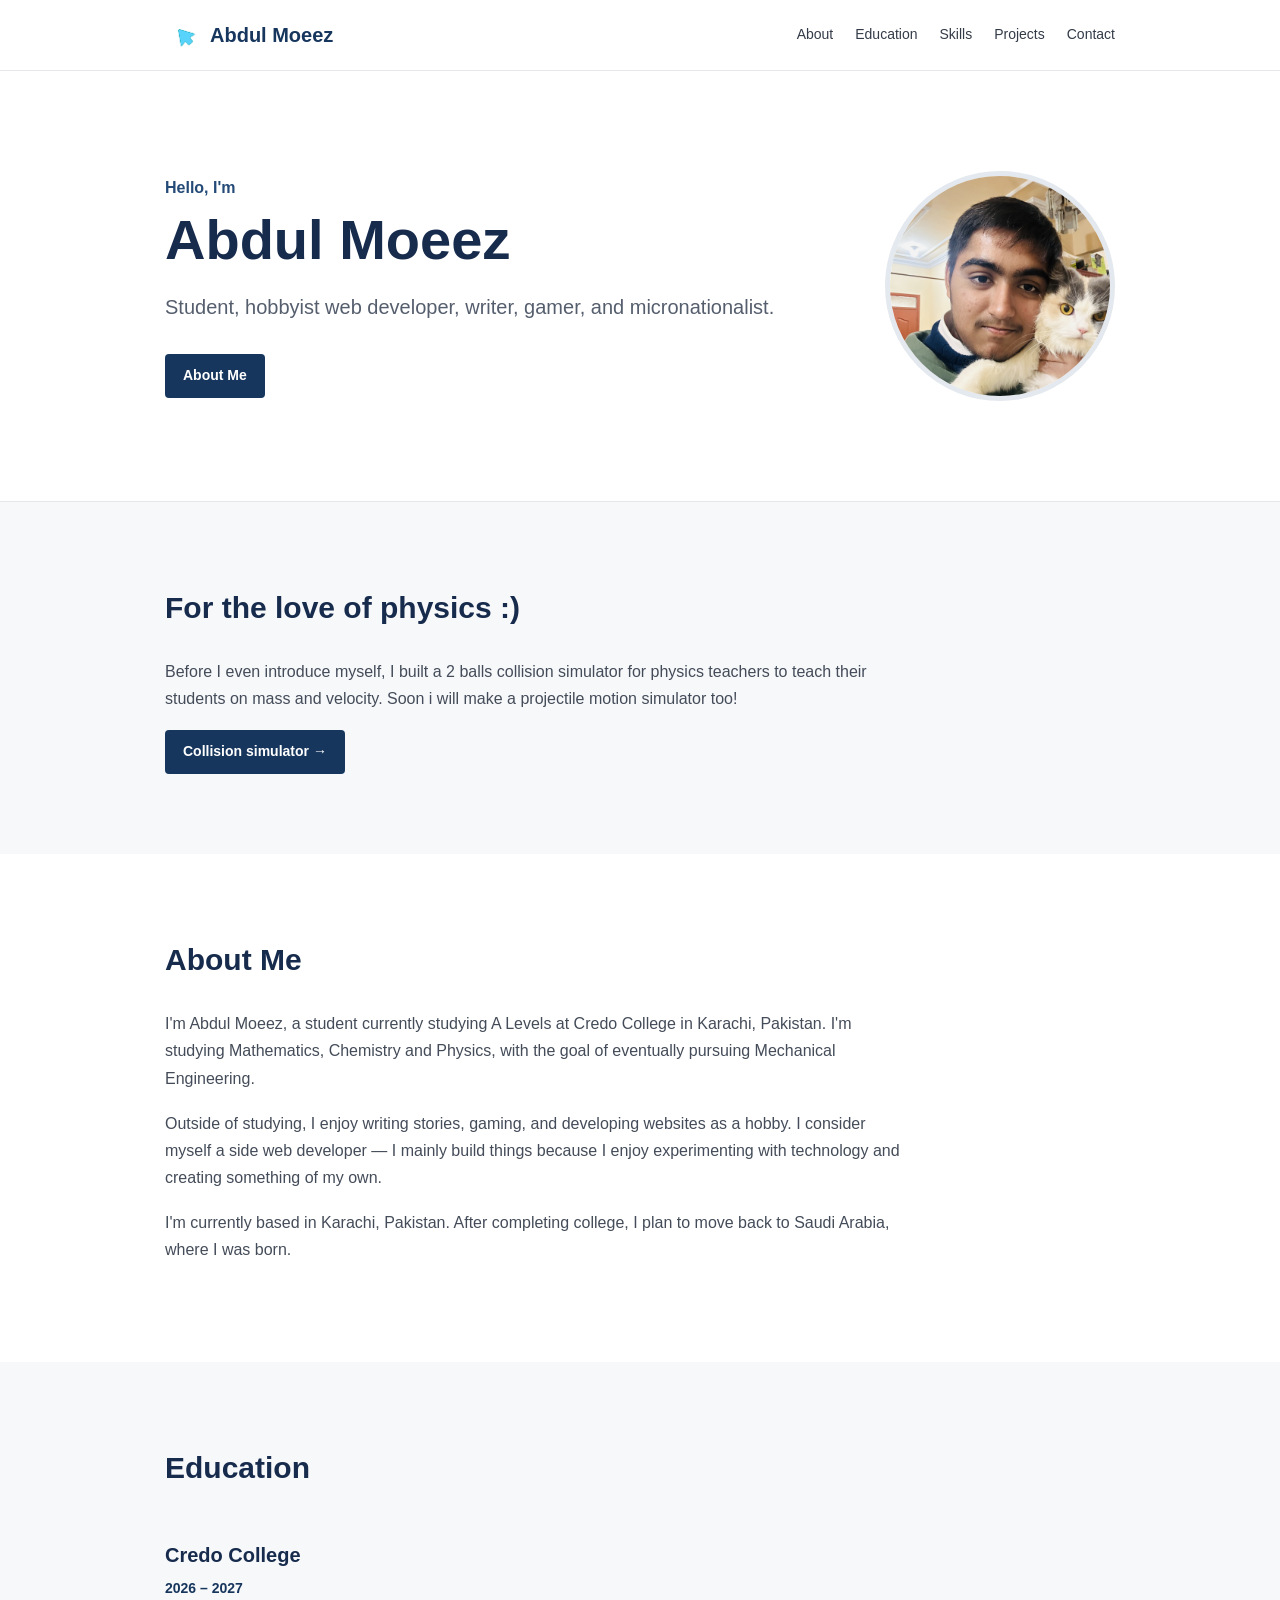
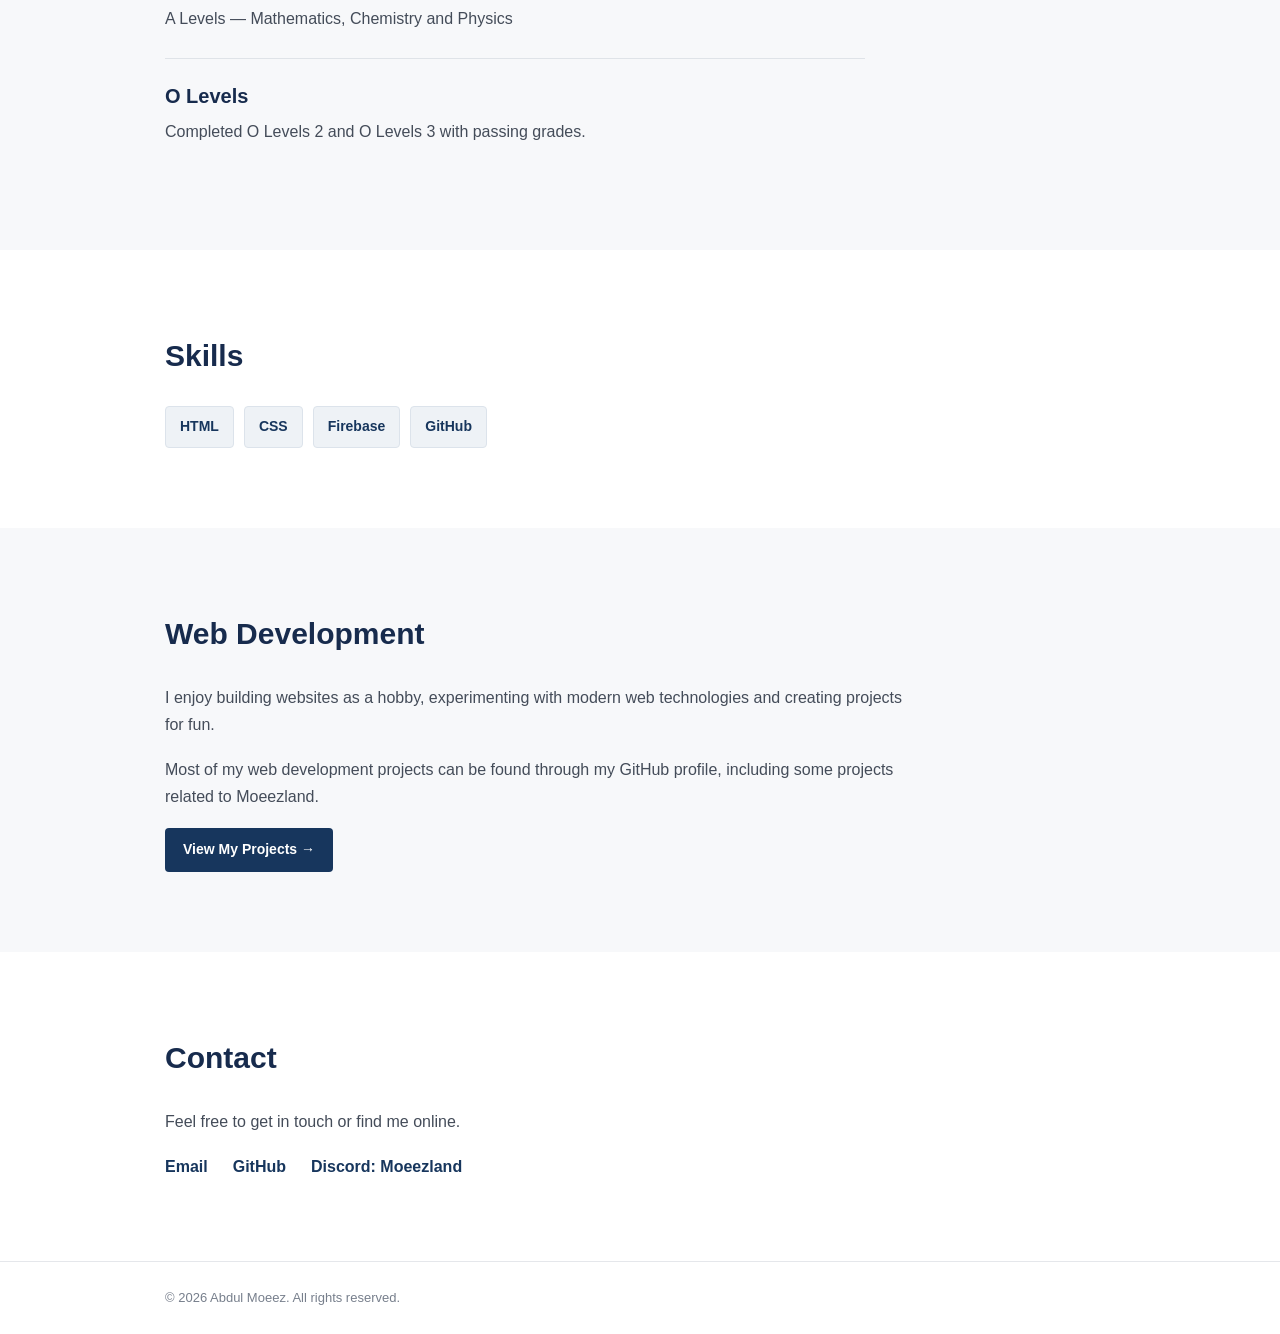
<file: index.html>
<!DOCTYPE html>
<html lang="en">
<head>
    <meta charset="UTF-8">
    <meta name="viewport" content="width=device-width, initial-scale=1.0">

    <title>Abdul Moeez</title>

    <link rel="stylesheet" href="style.css">
</head>

<body>

    <!-- Header -->
    <header>
        <div class="container nav">

<a href="#" class="logo">
    <img src="logo.gif" alt="Logo">
    <span>Abdul Moeez</span>
</a>
            <nav>
                <a href="#about">About</a>
                <a href="#education">Education</a>
                <a href="#skills">Skills</a>
                <a href="#projects">Projects</a>
                <a href="#contact">Contact</a>
            </nav>
        </div>
    </header>


    <!-- Hero -->
    <main>

<section class="hero">
    <div class="container hero-content">

        <div class="hero-text-content">
            <p class="intro">Hello, I'm</p>

            <h1>Abdul Moeez</h1>

            <p class="hero-text">
                Student, hobbyist web developer, writer, gamer,
                and micronationalist.
            </p>

            <a href="#about" class="button">About Me</a>
        </div>

        <div class="profile-photo">
            <img src="profile.jpg" alt="Abdul Moeez">
        </div>

    </div>
</section>

        <section id="projects" class="light-section">
            <div class="container">
                <h2>For the love of physics :)</h2>

                <p>
                    Before I even introduce myself, I built a 2 balls collision simulator for physics teachers to teach their students on mass and velocity. Soon i will make a projectile motion simulator too!
                </p>

                <a
                    href="https://www.abdulmoeez.net/physics-collision.html"
                    target="_blank"
                    class="button"
                >
                    Collision simulator →
                </a>
            </div>
        </section>
        
        <!-- About -->
        <section id="about">
            <div class="container">
                <h2>About Me</h2>

                <p>
                    I'm Abdul Moeez, a student currently studying A Levels
                    at Credo College in Karachi, Pakistan. I'm studying
                    Mathematics, Chemistry and Physics, with the goal of
                    eventually pursuing Mechanical Engineering.
                </p>

                <p>
                    Outside of studying, I enjoy writing stories, gaming,
                    and developing websites as a hobby. I consider myself
                    a side web developer — I mainly build things because
                    I enjoy experimenting with technology and creating
                    something of my own.
                </p>

                <p>
                    I'm currently based in Karachi, Pakistan. After
                    completing college, I plan to move back to Saudi Arabia,
                    where I was born.
                </p>
            </div>
        </section>


        <!-- Education -->
        <section id="education" class="light-section">
            <div class="container">
                <h2>Education</h2>

                <div class="education-item">
                    <h3>Credo College</h3>
                    <p class="date">2026 – 2027</p>
                    <p>
                        A Levels — Mathematics, Chemistry and Physics
                    </p>
                </div>

                <div class="education-item">
                    <h3>O Levels</h3>
                    <p>
                        Completed O Levels 2 and O Levels 3 with
                        passing grades.
                    </p>
                </div>
            </div>
        </section>


        <!-- Skills -->
        <section id="skills">
            <div class="container">
                <h2>Skills</h2>

                <div class="skills-list">
                    <span>HTML</span>
                    <span>CSS</span>
                    <span>Firebase</span>
                    <span>GitHub</span>
                </div>
            </div>
        </section>


        <!-- Web Development -->
        <section id="projects" class="light-section">
            <div class="container">
                <h2>Web Development</h2>

                <p>
                    I enjoy building websites as a hobby, experimenting
                    with modern web technologies and creating projects
                    for fun.
                </p>

                <p>
                    Most of my web development projects can be found
                    through my GitHub profile, including some projects
                    related to Moeezland.
                </p>

                <a
                    href="https://moeezland.github.io"
                    target="_blank"
                    class="button"
                >
                    View My Projects →
                </a>
            </div>
        </section>


        <!-- Contact -->
        <section id="contact">
            <div class="container">
                <h2>Contact</h2>

                <p>
                    Feel free to get in touch or find me online.
                </p>

                <div class="contact-links">
                    <a href="mailto:abdulmoeez.ksa@gmail.com">
                        Email
                    </a>

                    <a
                        href="https://github.com/Moeezland"
                        target="_blank"
                    >
                        GitHub
                    </a>

                    <span>Discord: Moeezland</span>
                </div>
            </div>
        </section>

    </main>


    <!-- Footer -->
    <footer>
        <div class="container">
            <p>© 2026 Abdul Moeez. All rights reserved.</p>
        </div>
    </footer>

</body>
</html>
</file>
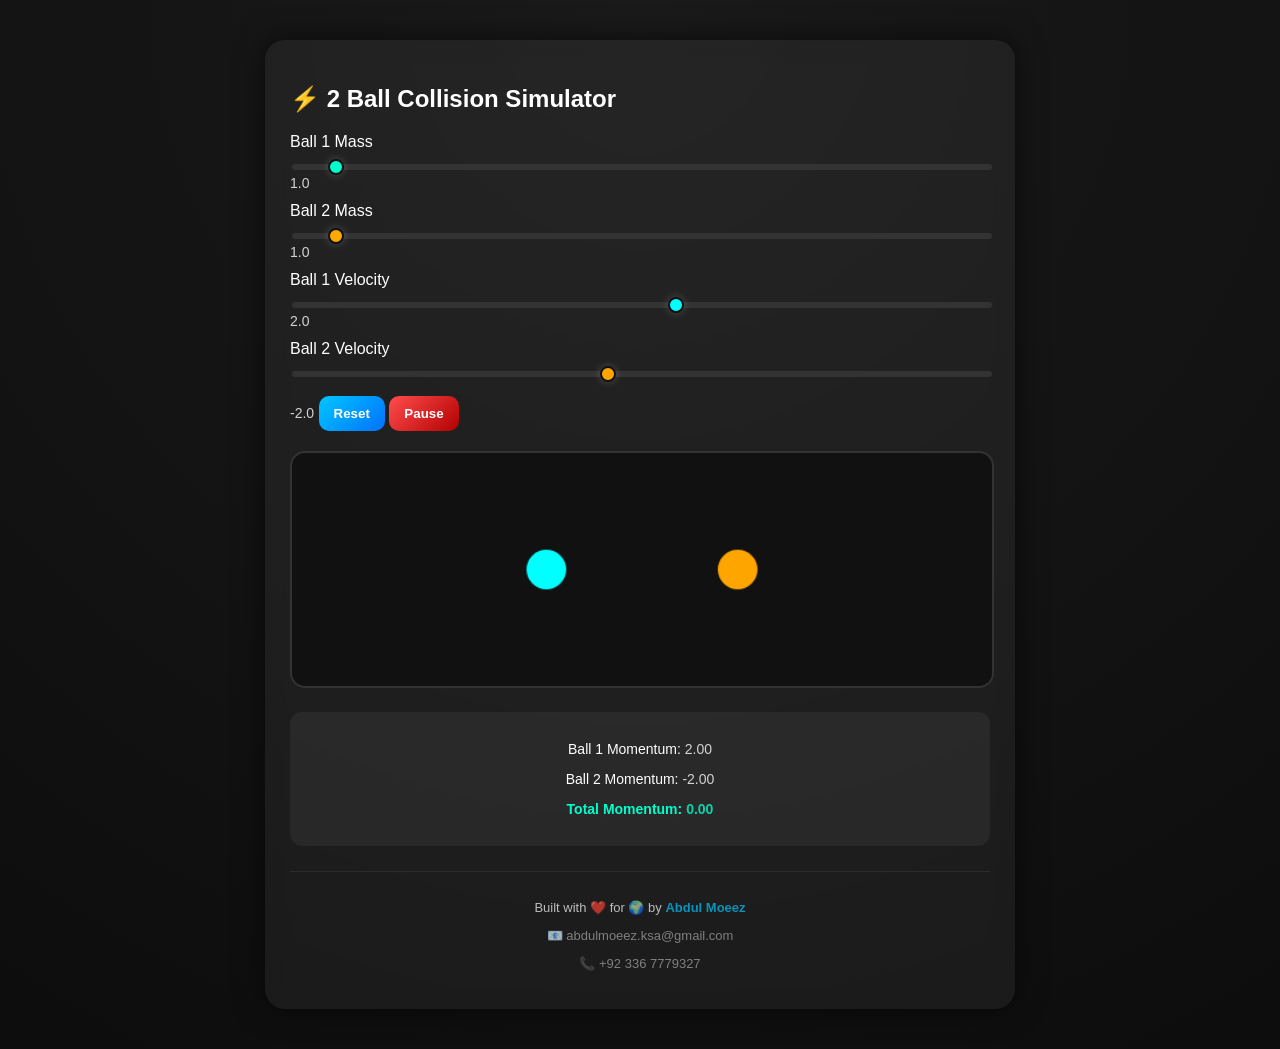
<file: physics-collision.html>
<!DOCTYPE html>
<html lang="en">
<head>
<meta charset="UTF-8">
<title>Collision Simulator</title>

<style>
/* Background */
body {
  margin: 0;
  font-family: 'Segoe UI', sans-serif;
  background: radial-gradient(circle at top, #1a1a1a, #0d0d0d);
  color: white;
}

/* Main container */
.container {
  max-width: 700px;
  margin: 40px auto;
  padding: 25px;
  background: rgba(255,255,255,0.05);
  border-radius: 20px;
  box-shadow: 0 0 30px rgba(0,0,0,0.6);
  backdrop-filter: blur(10px);
}

/* Title */
h2 {
  margin-bottom: 20px;
  font-weight: 600;
}

/* Controls layout */
.controls {
  margin-bottom: 20px;
  text-align: left;
}

/* Slider rows */
.controls label {
  display: block;
  margin-top: 10px;
  margin-bottom: 5px;
}

/* Sliders */
input[type="range"] {
  width: 100%;
  appearance: none;
  height: 6px;
  border-radius: 5px;
  background: #333;
  outline: none;
}

/* Slider thumb */
input[type="range"]::-webkit-slider-thumb {
  appearance: none;
  width: 16px;
  height: 16px;
  border-radius: 50%;
  cursor: pointer;
  border: 2px solid #111;
  box-shadow: 0 0 8px rgba(255,255,255,0.2);
}

/* Ball colors */
#v1::-webkit-slider-thumb {
  background: cyan;
}
#v2::-webkit-slider-thumb {
  background: orange;
}

#m1::-webkit-slider-thumb {
  background: #00ffcc; /* teal */
}

#m2::-webkit-slider-thumb {
  background: #ffaa00; /* orange-yellow */
}

/* Value text */
span {
  font-size: 14px;
  opacity: 0.8;
}

/* Button */
button {
  margin-top: 15px;
  padding: 10px 15px;
  border: none;
  border-radius: 10px;
  background: linear-gradient(135deg, #00c6ff, #0072ff);
  color: white;
  font-weight: bold;
  cursor: pointer;
  transition: 0.2s;
}

button:hover {
  transform: scale(1.05);
}

/* Canvas */
canvas {
  width: 100%;
  border-radius: 15px;
  border: 2px solid #333;
  background: #111;
}

.credits {
  margin-top: 25px;
  padding-top: 15px;
  border-top: 1px solid rgba(255,255,255,0.1);
  text-align: center;
  font-size: 13px;
  opacity: 0.7;
}

.credits strong {
  color: #00c6ff;
}

.credits a {
  color: #aaa;
  text-decoration: none;
  transition: 0.2s;
}

.credits a:hover {
  color: #00c6ff;
}

input[type="range"] {
  cursor: pointer;
}

.container {
  animation: fadeIn 0.5s ease;
}

@keyframes fadeIn {
  from { opacity: 0; transform: translateY(10px); }
  to { opacity: 1; transform: translateY(0); }
}

#m1::-moz-range-thumb {
  background: #00ffcc;
  border: none;
  border-radius: 50%;
}

#m2::-moz-range-thumb {
  background: #ffaa00;
  border: none;
  border-radius: 50%;
}

#pauseBtn {
  background: linear-gradient(135deg, #ff4d4d, #b30000);
}

#pauseBtn:hover {
  transform: scale(1.05);
}

.momentum {
  margin-top: 20px;
  padding: 15px;
  border-radius: 12px;
  background: rgba(255,255,255,0.05);
  text-align: center;
  font-size: 14px;
}

.momentum strong {
  color: #00ffcc;
}

</style>

</head>

<body>

<div class="container">

  <h2>⚡ 2 Ball Collision Simulator</h2>

  <div class="controls">

<label>Ball 1 Mass</label>
<input type="range" id="m1" min="0.5" max="10" step="0.1" value="1" oninput="updateMass()">
<span id="m1Display">1.0</span>

<label>Ball 2 Mass</label>
<input type="range" id="m2" min="0.5" max="10" step="0.1" value="1" oninput="updateMass()">
<span id="m2Display">1.0</span>

<label>Ball 1 Velocity</label>
<input type="range" id="v1" min="-20" max="20" step="0.1" value="2" oninput="updateVelocity()">
<span id="v1Display">2</span>

<label>Ball 2 Velocity</label>
<input type="range" id="v2" min="-20" max="20" step="0.1" value="-2" oninput="updateVelocity()">
<span id="v2Display">-2</span>

<button onclick="reset()">Reset</button>
<button id="pauseBtn" onclick="togglePause()">Pause</button>

  </div>

  <canvas id="canvas" width="600" height="200"></canvas>

<div class="momentum">
  <p>Ball 1 Momentum: <span id="p1">0</span></p>
  <p>Ball 2 Momentum: <span id="p2">0</span></p>
  <p><strong>Total Momentum: <span id="ptotal">0</span></strong></p>
</div>

<div class="credits">
  <p>Built with ❤️ for 🌍 by <strong>Abdul Moeez</strong></p>
  <p>📧 <a href="mailto:abdulmoeez.ksa@gmail.com">abdulmoeez.ksa@gmail.com</a></p>
  <p>📞 <a href="tel:+923367779327">+92 336 7779327</a></p>
</div>

</div>

<script>
const canvas = document.getElementById("canvas");
const ctx = canvas.getContext("2d");

let paused = false;
let ball1, ball2;
let collided = false;
const MAX_SPEED = 20;

// Create balls
function reset() {
  collided = false;

  ball1 = {
    x: 150,
    y: 100,
    radius: 20,
    mass: parseFloat(document.getElementById("m1").value) || 1,
    velocity: parseFloat(document.getElementById("v1").value) || 0,
    color: "cyan"
  };

  ball2 = {
    x: 450,
    y: 100,
    radius: 20,
    mass: parseFloat(document.getElementById("m2").value) || 1,
    velocity: parseFloat(document.getElementById("v2").value) || 0,
    color: "orange"
  };

ball1.radius = 15 + ball1.mass * 2;
ball2.radius = 15 + ball2.mass * 2;

  // ✅ ADD THIS
  document.getElementById("v1Display").textContent = ball1.velocity.toFixed(1);
  document.getElementById("v2Display").textContent = ball2.velocity.toFixed(1);

document.getElementById("m1Display").textContent = ball1.mass.toFixed(1);
document.getElementById("m2Display").textContent = ball2.mass.toFixed(1);

}

function togglePause() {
  paused = !paused;

  const btn = document.getElementById("pauseBtn");
  btn.textContent = paused ? "Resume" : "Pause";
}

function updateVelocity() {
  if (!ball1 || !ball2) return;

  let v1 = parseFloat(document.getElementById("v1").value) || 0;
  let v2 = parseFloat(document.getElementById("v2").value) || 0;

  v1 = Math.max(-MAX_SPEED, Math.min(MAX_SPEED, v1));
  v2 = Math.max(-MAX_SPEED, Math.min(MAX_SPEED, v2));

  ball1.velocity = v1;
  ball2.velocity = v2;

  collided = false; // ✅ ADD THIS

  document.getElementById("v1Display").textContent = v1.toFixed(1);
  document.getElementById("v2Display").textContent = v2.toFixed(1);

}

// Draw ball
function drawBall(ball) {
  ctx.beginPath();
  ctx.arc(ball.x, ball.y, ball.radius, 0, Math.PI * 2);
  ctx.fillStyle = ball.color;
  ctx.fill();
}

function updateMomentum() {
  if (!ball1 || !ball2) return;

  let p1 = ball1.mass * ball1.velocity;
  let p2 = ball2.mass * ball2.velocity;
  let total = p1 + p2;

  document.getElementById("p1").textContent = p1.toFixed(2);
  document.getElementById("p2").textContent = p2.toFixed(2);
  document.getElementById("ptotal").textContent = total.toFixed(2);
}

// Handle collision physics
function handleCollision() {
  let dx = ball1.x - ball2.x;
  let distance = Math.abs(dx);
  let minDist = ball1.radius + ball2.radius;

  if (distance <= minDist && !collided) {
    // Push balls apart (fix overlap)
    let overlap = minDist - distance;
    let direction = dx > 0 ? 1 : -1;

    ball1.x += direction * overlap / 2;
    ball2.x -= direction * overlap / 2;

    // Real elastic collision formula
    let m1 = ball1.mass;
    let m2 = ball2.mass;

    let u1 = ball1.velocity;
    let u2 = ball2.velocity;

    ball1.velocity = ((m1 - m2) / (m1 + m2)) * u1 + ((2 * m2) / (m1 + m2)) * u2;
    ball2.velocity = ((2 * m1) / (m1 + m2)) * u1 + ((m2 - m1) / (m1 + m2)) * u2;

    collided = true;
  }

  if (distance > minDist) {
    collided = false;
  }
}

function handleWalls(ball) {
  // Left wall
  if (ball.x - ball.radius <= 0) {
    ball.x = ball.radius; // snap back inside
    ball.velocity *= -1;
  }

  // Right wall
  if (ball.x + ball.radius >= canvas.width) {
    ball.x = canvas.width - ball.radius; // snap back
    ball.velocity *= -1;
  }
}

function updateMass() {
  if (!ball1 || !ball2) return;

  let m1 = parseFloat(document.getElementById("m1").value) || 1;
  let m2 = parseFloat(document.getElementById("m2").value) || 1;

  ball1.mass = m1;
  ball2.mass = m2;

  // 🔥 ADD THESE LINES HERE
  ball1.radius = 15 + m1 * 2;
  ball2.radius = 15 + m2 * 2;

  // (optional but recommended — live display update)
  document.getElementById("m1Display").textContent = m1.toFixed(1);
  document.getElementById("m2Display").textContent = m2.toFixed(1);
}

// Update loop

function update() {
  if (paused) {
    requestAnimationFrame(update);
    return;
  }

  ctx.clearRect(0, 0, canvas.width, canvas.height);

  let steps = Math.max(
    1,
    Math.ceil(Math.max(Math.abs(ball1.velocity), Math.abs(ball2.velocity)))
  );

  for (let i = 0; i < steps; i++) {
    ball1.x += ball1.velocity / steps;
    handleWalls(ball1);

    ball2.x += ball2.velocity / steps;
    handleWalls(ball2);

    handleCollision();
  }

  drawBall(ball1);
  drawBall(ball2);

updateMomentum();

  requestAnimationFrame(update);
}

// Start
reset();
update();
</script>

</body>
</html>
</file>
<file: style.css>
/* -------------------------
   General
------------------------- */

* {
    margin: 0;
    padding: 0;
    box-sizing: border-box;
}

html {
    scroll-behavior: smooth;
}

body {
    font-family: Arial, Helvetica, sans-serif;
    background: white;
    color: #171b24;
    line-height: 1.7;
}

.container {
    width: 90%;
    max-width: 950px;
    margin: auto;
}


/* HEADER */

header {
    background: white;
    border-bottom: 1px solid #e5e7eb;
}

.nav {
    min-height: 70px;
    display: flex;
    align-items: center;
    justify-content: space-between;
    gap: 30px;
}

.logo {
    color: #17365d;
    font-size: 20px;
    font-weight: bold;
    text-decoration: none;
}

nav {
    display: flex;
    gap: 22px;
}

nav a {
    color: #333b48;
    text-decoration: none;
    font-size: 14px;
}

nav a:hover {
    color: #17365d;
}


/* HERO */

.hero {
    padding: 100px 0;
    border-bottom: 1px solid #e5e7eb;
}

.hero-content {
    display: flex;
    align-items: center;
    justify-content: space-between;
    gap: 60px;
}

.hero-text-content {
    flex: 1;
}

.intro {
    color: #244b78;
    font-weight: bold;
    margin-bottom: 8px;
}

h1 {
    color: #172b4d;
    font-size: 56px;
    line-height: 1.1;
    margin-bottom: 20px;
}

.hero-text {
    max-width: 650px;
    font-size: 20px;
    color: #555e6d;
    margin-bottom: 30px;
}


/* PROFILE PHOTO */

.profile-photo {
    width: 230px;
    height: 230px;
    flex-shrink: 0;

    border-radius: 50%;
    overflow: hidden;

    background: #eef2f6;
    border: 5px solid #e4e9ef;

    display: flex;
    align-items: center;
    justify-content: center;
}

.profile-photo img {
    width: 100%;
    height: 100%;
    object-fit: cover;
}


/* BUTTON */

.button {
    display: inline-block;
    background: #17365d;
    color: white;
    padding: 10px 18px;
    text-decoration: none;
    font-size: 14px;
    font-weight: bold;
    border-radius: 4px;
}

.button:hover {
    background: #102946;
}


/* SECTIONS */

section {
    padding: 80px 0;
}

.light-section {
    background: #f7f8fa;
}

h2 {
    color: #172b4d;
    font-size: 30px;
    margin-bottom: 25px;
}

h3 {
    color: #172b4d;
    font-size: 20px;
    margin-bottom: 5px;
}

section p {
    max-width: 750px;
    margin-bottom: 18px;
    color: #444c59;
}


/* LINKS */

section a:not(.button) {
    color: #17365d;
    font-weight: bold;
}


/* EDUCATION */

.education-item {
    padding: 20px 0;
    border-bottom: 1px solid #dfe3e8;
    max-width: 700px;
}

.education-item:last-child {
    border-bottom: none;
}

.education-item p {
    margin-bottom: 5px;
}

.date {
    color: #17365d !important;
    font-size: 14px;
    font-weight: bold;
}


/* SKILLS */

.skills-list {
    display: flex;
    flex-wrap: wrap;
    gap: 10px;
}

.skills-list span {
    padding: 8px 14px;
    background: #eef2f6;
    color: #17365d;
    border: 1px solid #dce3eb;
    border-radius: 4px;
    font-size: 14px;
    font-weight: bold;
}


/* CONTACT */

.contact-links {
    display: flex;
    flex-wrap: wrap;
    gap: 25px;
}

.contact-links a,
.contact-links span {
    color: #17365d;
    font-weight: bold;
    text-decoration: none;
}


/* FOOTER */

footer {
    padding: 25px 0;
    border-top: 1px solid #e5e7eb;
    background: white;
}

footer p {
    color: #777f8c;
    font-size: 13px;
}


/* MOBILE */

@media (max-width: 700px) {

    .nav {
        flex-direction: column;
        padding: 20px 0;
    }

    nav {
        flex-wrap: wrap;
        justify-content: center;
        gap: 15px;
    }

    .hero {
        padding: 70px 0;
    }

    .hero-content {
        flex-direction: column-reverse;
        text-align: center;
        gap: 30px;
    }

    .profile-photo {
        width: 180px;
        height: 180px;
    }

    h1 {
        font-size: 42px;
    }

    .hero-text {
        font-size: 18px;
    }

    section {
        padding: 60px 0;
    }

    h2 {
        font-size: 26px;
    }
}

.logo {
    display: flex;
    align-items: center;
    gap: 10px;

    color: #17365d;
    font-size: 20px;
    font-weight: bold;
    text-decoration: none;
}

.logo img {
    width: 35px;
    height: 35px;
    object-fit: contain;
}
</file>
